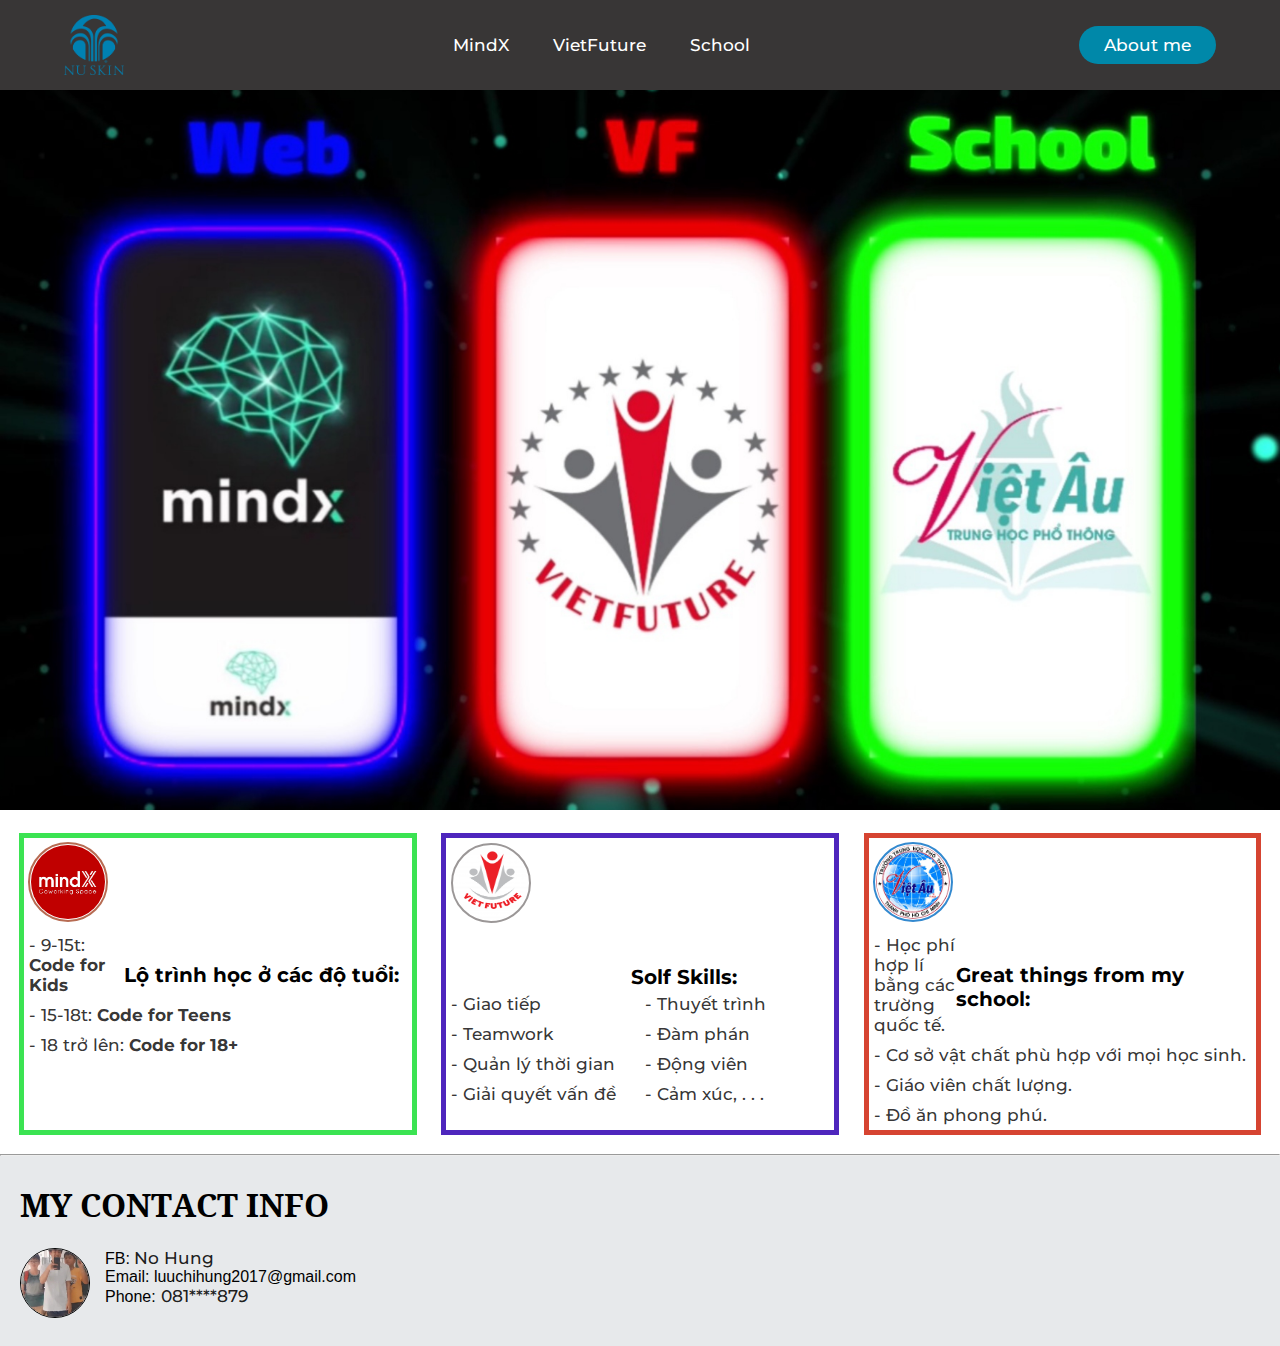
<file: index.html>
<!DOCTYPE html>
<html lang="en">
<head>
    <meta charset="UTF-8">
    <meta http-equiv="X-UA-Compatible" content="IE=edge">
    <meta name="viewport" content="width=device-width, initial-scale=1.0">
    <title>No Hung</title>
    <link rel="stylesheet" href="style.css">
    <link rel="preconnect" href="https://fonts.googleapis.com">
    <link rel="preconnect" href="https://fonts.gstatic.com" crossorigin>
    <link href="https://fonts.googleapis.com/css2?family=PT+Serif&display=swap" rel="stylesheet">
</head>
<body>
    <header>
        <img class="logo" src="images/nu-skin-logo-FA8DEB0FB8-seeklogo.com.png" alt="logo">
        <nav>
            <ul class="nav_links">
                <li><a href="./index1.html" target="" class="mot">MindX</a></li>
                <li><a href="./index2.html" target="" class="hai">VietFuture</a></li>
                <li><a href="./index3.html" target="" class="ba">School</a></li>
            </ul>
        </nav>
        <a href="./index4.html" class="sg" target=""><button>About me</button></a>
    </header>
      <img class="pic" src="images/pic.jpg" alt="">
    <div class="body">
      <div class="mindx">
        <img src="images/logo themx.png" alt="" class="border1">
        <a href="https://mindx.edu.vn/study-program/tong-hoc-khoa-hoc-lap-trinh-cho-tre-em  " target="blank" class="aa"><h2>Lộ trình học ở các độ tuổi:</h2></a>
        <ul class="mind">
          <li class="in4">- 9-15t: <b>Code for Kids</b></li>
          <li class="in4">- 15-18t: <b>Code for Teens</b> </li>
          <li class="in4">- 18 trở lên: <b> Code for 18+</b></li>
        </ul>
      </div>
      <div class="vf">
        <img src="images/vietfuture thêm.png" alt="" class="border2">
        <a href="https://kyna.vn/bai-viet/25-ky-nang-mem-khong-the-thieu-de-thanh-cong.html" target="blank" class="aa bb" ><h2>Solf Skills:</h2></a>
        <ul class="v">
          <li class="in4">- Giao tiếp</li>
          <li class="in4">- Teamwork</li>
          <li class="in4">- Quản lý thời gian</li>
          <li class="in4">- Giải quyết vấn đề</li>
        </ul>
        <ul class="v">
          <li class="in4">- Thuyết trình</li>
          <li class="in4">- Đàm phán</li>
          <li class="in4">- Động viên</li>
          <li class="in4">- Cảm xúc, . . .</li>
        </ul>
      </div>
      <div class="school">
        <img src="images/o tròn to.jpg" alt="" class="border3">
        <a href="" target="blank" class="aa cc"><h2>Great things from my school:</h2></a>
        <ul class="truong">
          <li class="in4">- Học phí hợp lí bằng các trường quốc tế.</li>
          <li class="in4">- Cơ sở vật chất phù hợp với mọi học sinh.</li>
          <li class="in4">- Giáo viên chất lượng.</li>
          <li class="in4">- Đồ ăn phong phú.</li>
        </ul>
      </div>
    </div> <hr>
    <div class="footer">
      <h1 class="contact">MY CONTACT INFO </h1> <br>
      <div class="info">
        <img src="images/fb.jpg" alt="" class="fb">
        <p class="kk">FB: <a href="https://www.facebook.com/chihung.luu.7927" class="one">No Hung</a>
        <br> Email: luuchihung2017@gmail.com
        <br> Phone:<a href="" class="one"> 081****879</a> </p>
      </div>
    </div>
</body>
</html>
</file>
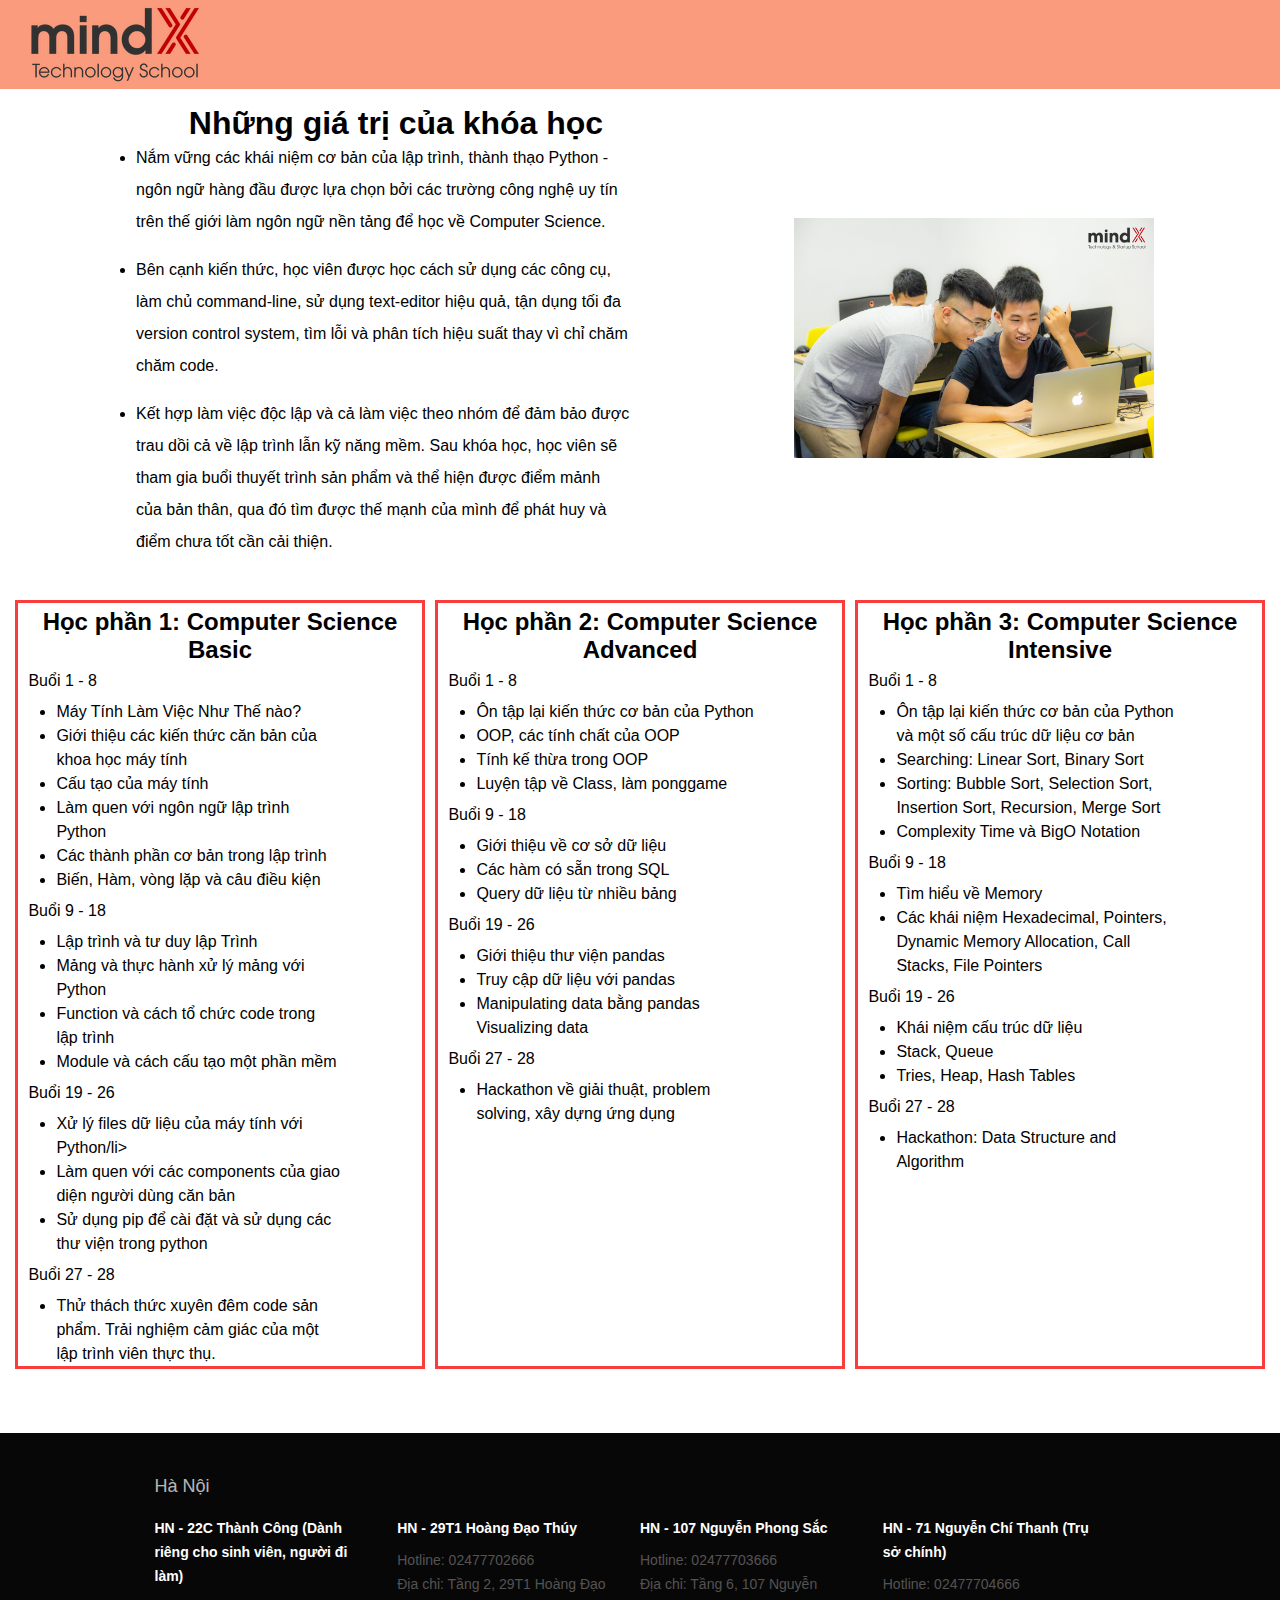
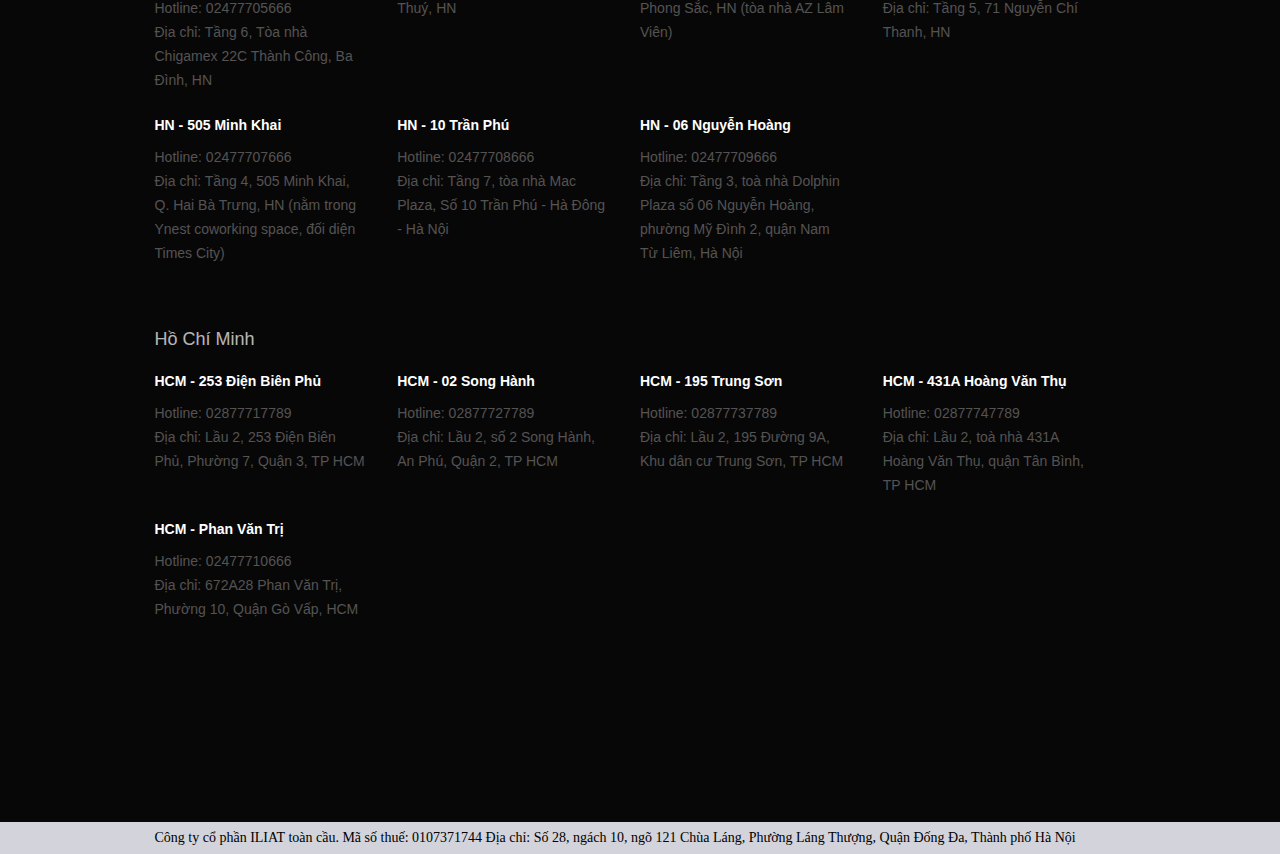
<file: index1.html>
<!DOCTYPE html>
<html lang="en">
<head>
    <meta charset="UTF-8">
    <meta http-equiv="X-UA-Compatible" content="IE=edge">
    <meta name="viewport" content="width=device-width, initial-scale=1.0">
    <title>MindX</title>
    <link rel="stylesheet" href="style1.css">
</head>
<body>
    <div class="header">
        <a href="./index.html"><img src="images/logo.png" alt="logo"></a>
    </div>
    <div class="body">
        <div class="khung">
            <div class="traii">
                <h2 class="bigger">Những giá trị của khóa học</h2>
                <p>
                    <ul class="hug">
                        <li class="ins"> Nắm vững các khái niệm cơ bản của lập trình, thành thạo Python - ngôn ngữ hàng đầu được lựa chọn bởi các trường công nghệ uy tín trên thế giới làm ngôn ngữ nền tảng để học về Computer Science.</li> 
                        <li class="ins"> Bên cạnh kiến thức, học viên được học cách sử dụng các công cụ, làm chủ command-line, sử dụng text-editor hiệu quả, tận dụng tối đa version control system, tìm lỗi và phân tích hiệu suất thay vì chỉ chăm chăm code.</li> 
                        <li class="ins"> Kết hợp làm việc độc lập và cả làm việc theo nhóm để đảm bảo được trau dồi cả về lập trình lẫn kỹ năng mềm. Sau khóa học, học viên sẽ tham gia buổi thuyết trình sản phẩm và thể hiện được điểm mảnh của bản thân, qua đó tìm được thế mạnh của mình để phát huy và điểm chưa tốt cần cải thiện.</li> 
                    </ul>
                </p>
            </div>
            <div class="biggest">
                <div class="right">
                    <img src="images/mindxx.jpg" alt="" class="pic">
                </div>
            </div>     
        </div>
        <div class="next">
            <div class="boxx">
            <h2 class="ndung">Học phần 1: Computer Science Basic</h2>
                <div class="box">
                    <p class="size">Buổi 1 - 8</p>
                        <ul class="quynh">
                            <li class="hit">Máy Tính Làm Việc Như Thế nào?</li>
                            <li class="hit">Giới thiệu các kiến thức căn bản của khoa học máy tính</li>
                            <li class="hit">Cấu tạo của máy tính</li>
                            <li class="hit">Làm quen với ngôn ngữ lập trình Python</li>
                            <li class="hit">Các thành phần cơ bản trong lập trình</li>
                            <li class="hit">Biến, Hàm, vòng lặp và câu điều kiện</li>
                        </ul>
                    
                    <p class="size">Buổi 9 - 18</p>
                        <ul class="quynh">
                            <li class="hit">Lập trình và tư duy lập Trình</li>
                            <li class="hit">Mảng và thực hành xử lý mảng với Python</li>
                            <li class="hit">Function và cách tổ chức code trong lập trình</li>
                            <li class="hit">Module và cách cấu tạo một phần mềm</li>
                        </ul>
                    
                    <p class="size">Buổi 19 - 26</p>
                        <ul class="quynh">
                            <li class="hit">Xử lý files dữ liệu của máy tính với Python/li>
                            <li class="hit">Làm quen với các components của giao diện người dùng căn bản</li>
                            <li class="hit">Sử dụng pip để cài đặt và sử dụng các thư viện trong python</li>
                        </ul>
                    
                    <p class="size">Buổi 27 - 28</p>
                        <ul class="quynh">
                            <li class="hit">Thử thách thức xuyên đêm code sản phẩm. Trải nghiệm cảm giác của một lập trình viên thực thụ.</li>
                        </ul>
                   
                </div>
            </div> <!--box1-->
            <div class="boxx">
                <h2 class="ndung">Học phần 2: Computer Science Advanced</h2>
                <p class="size">Buổi 1 - 8 </p>
                    <ul class="quynh">
                        <li class="hit">Ôn tập lại kiến thức cơ bản của Python</li>
                        <li class="hit">OOP, các tính chất của OOP</li>
                        <li class="hit">Tính kế thừa trong OOP</li>
                        <li class="hit">Luyện tập về Class, làm ponggame</li>
                    </ul>
                
                <p class="size">Buổi 9 - 18</p>
                    <ul class="quynh"> 
                        <li class="hit">Giới thiệu về cơ sở dữ liệu</li>
                        <li class="hit">Các hàm có sẵn trong SQL</li>
                        <li class="hit">Query dữ liệu từ nhiều bảng</li>
                    </ul>
                
                <p class="size">Buổi 19 - 26</p>
                    <ul class="quynh">
                        <li class="hit">Giới thiệu thư viện pandas</li>
                        <li class="hit">Truy cập dữ liệu với pandas</li>
                        <li class="hit">Manipulating data bằng pandas Visualizing data</li>
                    </ul>
                
                <p class="size">Buổi 27 - 28</p>
                    <ul class="quynh">
                        <li class="hit">Hackathon về giải thuật, problem solving, xây dựng ứng dụng</li>
                    </ul>
                
            </div> <!--box2-->
            <div class="boxx">
                <h2 class="ndung">Học phần 3: Computer Science Intensive</h2>
                <p class="size">Buổi 1 - 8</p>
                    <ul class="quynh">
                        <li class="hit">Ôn tập lại kiến thức cơ bản của Python và một số cấu trúc dữ liệu cơ bản</li>
                        <li class="hit">Searching: Linear Sort, Binary Sort</li>
                        <li class="hit">Sorting: Bubble Sort, Selection Sort, Insertion Sort, Recursion, Merge Sort</li>
                        <li class="hit">Complexity Time và BigO Notation</li>
                    </ul>
                
                <p class="size">Buổi 9 - 18</p>
                    <ul class="quynh"> 
                        <li class="hit">Tìm hiểu về Memory</li>
                        <li class="hit">Các khái niệm Hexadecimal, Pointers, Dynamic Memory Allocation, Call Stacks, File Pointers</li>
                    </ul>
                
                <p class="size">Buổi 19 - 26</p>
                    <ul class="quynh">
                        <li class="hit">Khái niệm cấu trúc dữ liệu</li>
                        <li class="hit">Stack, Queue</li>
                        <li class="hit">Tries, Heap, Hash Tables</li>
                    </ul>
                
                <p class="size">Buổi 27 - 28</p>
                    <ul class="quynh">
                        <li class="hit">Hackathon: Data Structure and Algorithm</li>
                    </ul>
                
            </div> <!--box3-->
        </div>
    </div> <br> <br> <br>
    <div class="footer">
        <div class="region-list">
            <div class="container">
                <div class="region">
                    <div class="big-title">Hà Nội</div>
                    <div class="location-list">
                        <div class="location">
                            <div class="title">HN - 22C Thành Công (Dành riêng cho sinh viên, người đi làm)</div>
                            <a href="tel:02477705666"><p class="light-text">Hotline: 02477705666</p></a>
                            <p class="light-text">Địa chỉ: Tầng 6, Tòa nhà Chigamex 22C Thành Công, Ba Đình, HN</p>
                        </div>
                        <div class="location">
                            <div class="title">HN - 29T1 Hoàng Đạo Thúy </div>
                            <a href="tel:02477702666"><p class="light-text">Hotline: 02477702666</p></a>
                            <p class="light-text">Địa chỉ: Tầng 2, 29T1 Hoàng Đạo Thuý, HN</p>
                        </div>
                        <div class="location">
                            <div class="title">HN - 107 Nguyễn Phong Sắc </div>
                            <a href="tel:02477703666"><p class="light-text">Hotline: 02477703666</p></a>
                            <p class="light-text">Địa chỉ: Tầng 6, 107 Nguyễn Phong Sắc, HN (tòa nhà AZ Lâm Viên)</p>
                        </div>
                        <div class="location">
                            <div class="title">HN - 71 Nguyễn Chí Thanh (Trụ sở chính)</div>
                            <a href="tel:02477704666"><p class="light-text">Hotline: 02477704666</p></a>
                            <p class="light-text">Địa chỉ: Tầng 5, 71 Nguyễn Chí Thanh, HN</p>
                        </div>
                        <div class="location">
                            <div class="title">HN - 505 Minh Khai </div>
                            <a href="tel:02477707666"><p class="light-text">Hotline: 02477707666</p></a>
                            <p class="light-text">Địa chỉ: Tầng 4, 505 Minh Khai, Q. Hai Bà Trưng, HN (nằm trong Ynest coworking space, đối diện Times City)</p>
                        </div>
                        <div class="location">
                            <div class="title">HN - 10 Trần Phú </div>
                            <a href="tel:02477708666"><p class="light-text">Hotline: 02477708666</p></a>
                            <p class="light-text">Địa chỉ: Tầng 7, tòa nhà Mac Plaza, Số 10 Trần Phú - Hà Đông - Hà Nội</p>
                        </div>
                        <div class="location">
                            <div class="title">HN - 06 Nguyễn Hoàng </div>
                            <a href="tel:02477709666"><p class="light-text">Hotline: 02477709666</p>
                            </a><p class="light-text">Địa chỉ: Tầng 3, toà nhà Dolphin Plaza số 06 Nguyễn Hoàng, phường Mỹ Đình 2, quận Nam Từ Liêm, Hà Nội</p>
                        </div>
                    </div>
                </div>
                <div class="region">
                    <div class="big-title">Hồ Chí Minh</div>
                    <div class="location-list">
                        <div class="location">
                            <div class="title">HCM - 253 Điện Biên Phủ </div>
                            <a href="tel:02877717789"><p class="light-text">Hotline: 02877717789</p></a>
                            <p class="light-text">Địa chỉ: Lầu 2, 253 Điện Biên Phủ, Phường 7, Quận 3, TP HCM</p>
                        </div>
                        <div class="location">
                            <div class="title">HCM - 02 Song Hành </div>
                            <a href="tel:02877727789"><p class="light-text">Hotline: 02877727789</p></a>
                            <p class="light-text">Địa chỉ: Lầu 2,  số 2 Song Hành, An Phú, Quận 2, TP HCM</p>
                        </div>
                        <div class="location">
                            <div class="title">HCM - 195 Trung Sơn </div>
                            <a href="tel:02877737789"><p class="light-text">Hotline: 02877737789</p></a>
                            <p class="light-text">Địa chỉ: Lầu 2, 195 Đường 9A, Khu dân cư Trung Sơn, TP HCM</p>
                        </div>                            
                        <div class="location">
                            <div class="title">HCM - 431A Hoàng Văn Thụ </div>
                            <a href="tel:02877747789"><p class="light-text">Hotline: 02877747789</p></a>
                            <p class="light-text">Địa chỉ: Lầu 2, toà nhà 431A Hoàng Văn Thụ, quận Tân Bình, TP HCM</p>
                        </div>
                        <div class="location">
                            <div class="title">HCM - Phan Văn Trị </div>
                            <a href="tel:02477710666"><p class="light-text">Hotline: 02477710666</p></a>
                            <p class="light-text">Địa chỉ: 672A28 Phan Văn Trị, Phường 10, Quận Gò Vấp, HCM</p>
                        </div>
                    </div>
                </div>
            </div>
        </div>
        <div class="copyright">
            <div class="container">Công ty cổ phần ILIAT toàn cầu. Mã số thuế: 0107371744 Địa chỉ: Số 28, ngách 10, ngõ 121 Chùa Láng, Phường Láng Thượng, Quận Đống Đa, Thành phố Hà Nội</div>
    </div>
    </div>
</body>
</html>
</file>
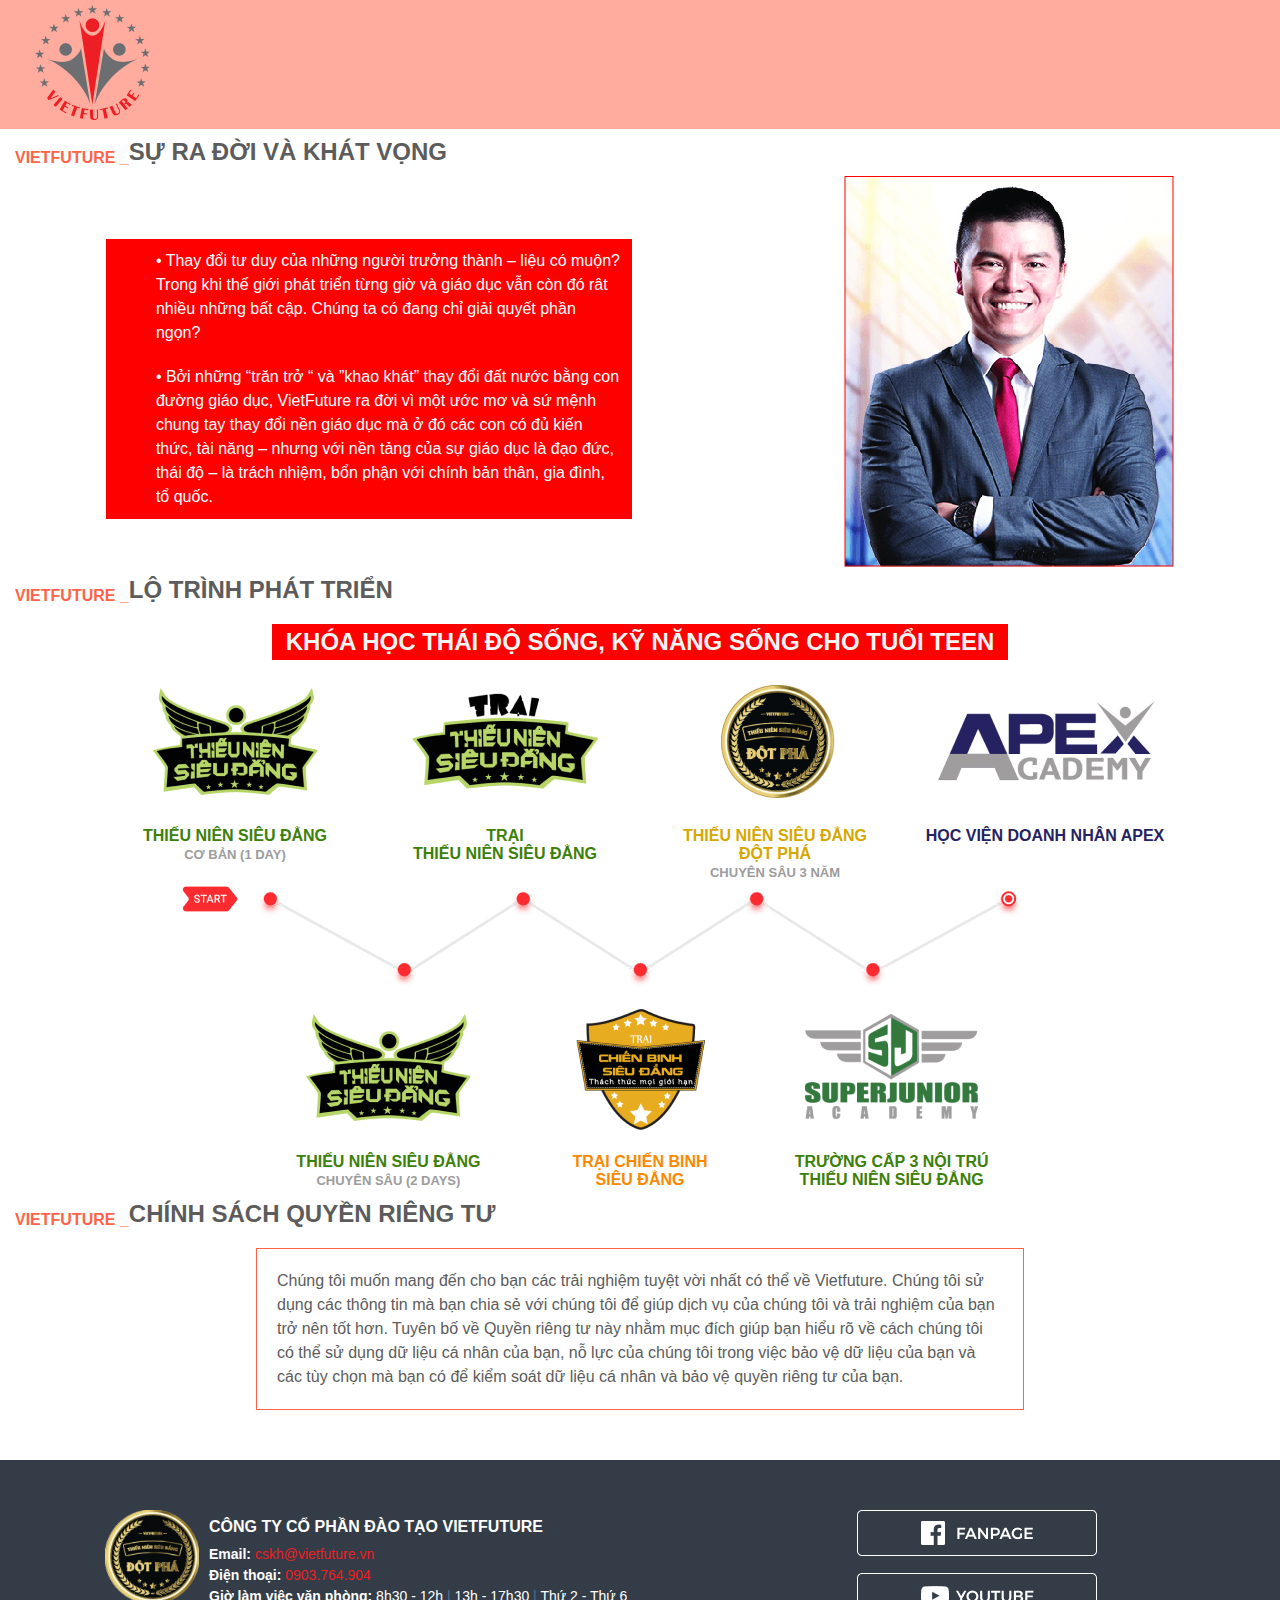
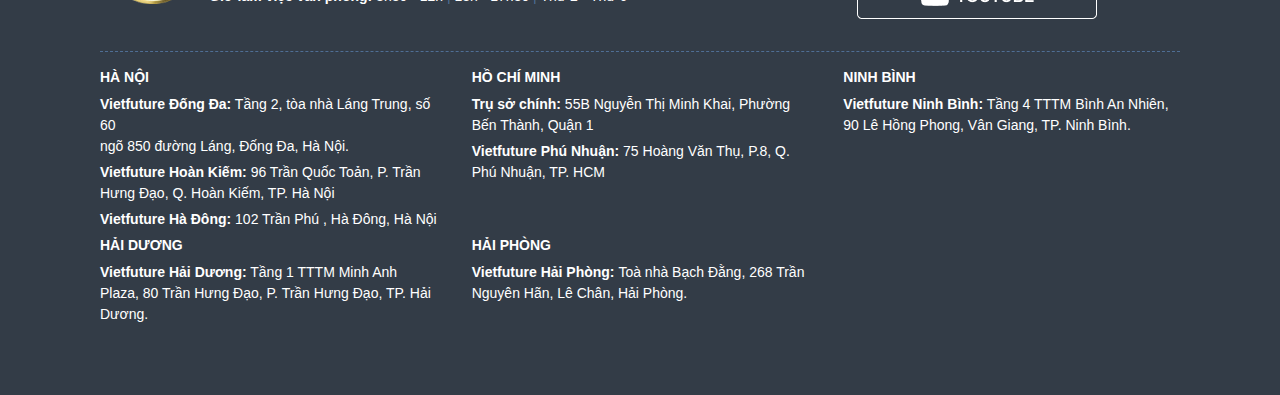
<file: index2.html>
<!DOCTYPE html>
<html lang="en">
<head>
    <meta charset="UTF-8">
    <meta http-equiv="X-UA-Compatible" content="IE=edge">
    <meta name="viewport" content="width=device-width, initial-scale=1.0">
    <title>VietFuture</title>
    <link rel="stylesheet" href="style3.css">
</head>
<body>
    <div class="header">
        <a href="./index.html"><img src="images/Footer-Logo (1).png" alt="logo"></a>
    </div>
    <div class="body">
        <strong class="V">
            <p class="red"> VIETFUTURE _ </p>
            <h2> SỰ RA ĐỜI VÀ KHÁT VỌNG</h2>
        </strong>
        <div class="pic">
            <ul class="dui"> 
                <li class="text"> • Thay đổi tư duy của những người trưởng thành – liệu có muộn? Trong khi thế giới phát triển từng giờ và giáo dục vẫn còn đó rât nhiều những bất cập. Chúng ta có đang chỉ giải quyết phần ngọn?</li>
                <li class="text"> • Bởi những “trăn trở “ và ”khao khát” thay đổi đất nước bằng con đường giáo dục, VietFuture ra đời vì một ước mơ và sứ mệnh chung tay thay đổi nền giáo dục mà ở đó các con có đủ kiến thức, tài năng – nhưng với nền tảng của sự giáo dục là đạo đức, thái độ – là trách nhiệm, bổn phận với chính bản thân, gia đình, tổ quốc.</li>
            </ul>
            <img src="images/PhamNgocAnh-100.jpg" alt="">
        </div>
        <strong class="V">
            <p class="red"> VIETFUTURE _ </p>
            <h2>LỘ TRÌNH PHÁT TRIỂN </h2> 
        </strong>
        <strong>
            <div class="outside">
                <h2 class="sau">KHÓA HỌC THÁI ĐỘ SỐNG, KỸ NĂNG SỐNG CHO TUỔI TEEN</h2>
            </div>
        </strong>
                <div class="forpic">
                    <div class="aboutpic">
                    <div class="hem">
                        <img src="images/Số 1.png" alt="">
                        <strong class="big seen green">Thiếu niên siêu đẳng</strong>
                        <p class= "small seen gray">cơ bản (1 day)</p>
                    </div>
                    <div class="hem">
                        <img src="images/Số 3.png" alt="">
                        <strong class="big seen green">Trại <br> thiếu niên siêu đẳng</strong>
                    </div>
                    <div class="hem">
                        <img src="images/Số 5.png" alt="">
                        <strong class="big seen nang">thiếu niên siêu đẳng <br> đột phá</strong>
                        <p class="small seen gray">chuyên sâu 3 năm</p>
                    </div>
                    <div class="hem">
                        <img src="images/Số 7.png" alt="">
                        <strong class="big seen blue">học viện doanh nhân APEX</strong>
                    </div>
                </div>
                <img src="images/roadmap.gif" alt="" class="aboutpic giua">
                <div class="aboutpic">
                    <div class="hem1">
                        <img src="images/Số 2.png" alt="">
                        <strong class="big seen green">thiếu niên siêu đẳng</strong>
                        <p class="small seen gray">chuyên sâu (2 days)</p>
                    </div>
                    <div class="hem1">
                        <img src="images/Số 4.png" alt="">
                        <strong class="big seen yellow">trại chiến binh <br> siêu đẳng</strong>
                    </div>
                    <div class="hem1">
                        <img src="images/Số 6.png" alt="">
                        <strong class="big seen green">trường cấp 3 nội trú <br> thiếu niên siêu đẳng</strong>
                    </div>
                </div>
            </div>
        <strong class="V"> <p class="red"> VIETFUTURE _ </p> <h2> CHÍNH SÁCH QUYỀN RIÊNG TƯ </h2></strong> 
            <div class="inline">
                <p class="trong"> Chúng tôi muốn mang đến cho bạn các trải nghiệm tuyệt vời nhất có thể về Vietfuture. Chúng tôi sử dụng các thông tin mà bạn chia sẻ với chúng tôi để giúp dịch vụ của chúng tôi và trải nghiệm của bạn trở nên tốt hơn. Tuyên bố về Quyền riêng tư này nhằm mục đích giúp bạn hiểu rõ về cách chúng tôi có thể sử dụng dữ liệu cá nhân của bạn, nỗ lực của chúng tôi trong việc bảo vệ dữ liệu của bạn và các tùy chọn mà bạn có để kiểm soát dữ liệu cá nhân và bảo vệ quyền riêng tư của bạn. </p>   
            </div>  
    </div>
    <div class="footer site-footer" id="colophon">
        <div class="container maingrid">
            <div>
                <div class="finfo">
                    <img src="images/dotpha.jpg" alt="" id="dotpha">
                    <div class="footer-info">
                        <div class="footer-title">Công Ty Cổ Phần Đào Tạo VIETFUTURE</div>
                        <div><strong>Email:</strong>
                            <a href="mailto:cskh@vietfuture.vn">cskh@vietfuture.vn</a>
                        </div>
                        <div><strong>Điện thoại:</strong>
                            <a href="tel:0903.764.904">0903.764.904</a>
                        </div>
                        <div>
                            <strong>Giờ làm việc văn phòng:</strong>
                                    8h30 - 12h <span style="color:#4f6e94">|</span> 
                                    13h - 17h30 <span style="color:#4f6e94">|</span> 
                                    Thứ 2 - Thứ 6
                        </div>
                    </div>
                    <div class="fc2">
                        <a href="https://www.facebook.com/tochucgiaoducvietfuture/" target="_blank"><img src="images/fanpage-btn.png" alt="" class="click"></a> <br> 
                        <a href="https://www.youtube.com/channel/UCftijJLkGR368o_N7ettiNA/" target="_blank"><img src="images/yt-btn.png" alt="" class="click"></a>
            </div>
                </div>
                <div class="footer-branches">
                    <div class="branch">
                        <div class="branch-title">HÀ NỘI</div>
                        <ul>
                            <li>
                                <strong>Vietfuture Đống Đa:</strong> Tầng 2, tòa nhà Láng Trung, số 60<br>
                                        ngõ 850 đường Láng, Đống Đa, Hà Nội.</li>
                            <li>
                                <strong>Vietfuture Hoàn Kiếm:&nbsp;</strong>96 Trần Quốc Toản, P. Trần Hưng Đạo, Q. Hoàn Kiếm, TP. Hà Nội</li>
                            <li>
                                <strong>Vietfuture Hà Đông:&nbsp;</strong>102 Trần Phú , Hà Đông, Hà Nội</li>
                        </ul>
                    </div>
                    <div class="branch">
                        <div class="branch-title">HỒ CHÍ MINH</div>
                        <ul>
                            <li>
                                <strong>Trụ sở chính:&nbsp;</strong>55B Nguyễn Thị Minh Khai, Phường Bến Thành, Quận 1
                            </li>
                            <li>
                                <strong>Vietfuture Phú Nhuận:</strong>&nbsp;75 Hoàng Văn Thụ, P.8, Q. Phú Nhuận, TP. HCM
                            </li>
                        </ul>
                    </div>
                    <div class="branch">
                        <div class="branch-title">NINH BÌNH</div>
                        <ul>
                        <li>
                            <strong>Vietfuture Ninh Bình:</strong> Tầng 4 TTTM Bình An Nhiên, 90 Lê Hồng Phong, Vân Giang, TP. Ninh Bình.
                        </li>
                    </ul>
                    <p>&nbsp;</p>
                    <p>&nbsp;</p>
                    </div>
                <div class="branch">
                    <div class="branch-title">HẢI DƯƠNG</div>
                        <ul>
                            <li>
                                <strong>Vietfuture Hải Dương:</strong> Tầng 1 TTTM Minh Anh Plaza, 80 Trần Hưng Đạo, P. Trần Hưng Đạo, TP. Hải Dương.
                            </li>
                        </ul>
                    </div>
                    <div class="branch">
                        <div class="branch-title">HẢI PHÒNG</div>
                        <ul>
                            <li>
                                <strong>Vietfuture Hải Phòng:&nbsp;</strong>Toà nhà Bạch Đằng, 268 Trần Nguyên Hãn, Lê Chân, Hải Phòng.
                            </li>
                        </ul>
                    </div>
                </div>
            </div>
        </div>    
    </div>
</body>
</html>
</file>
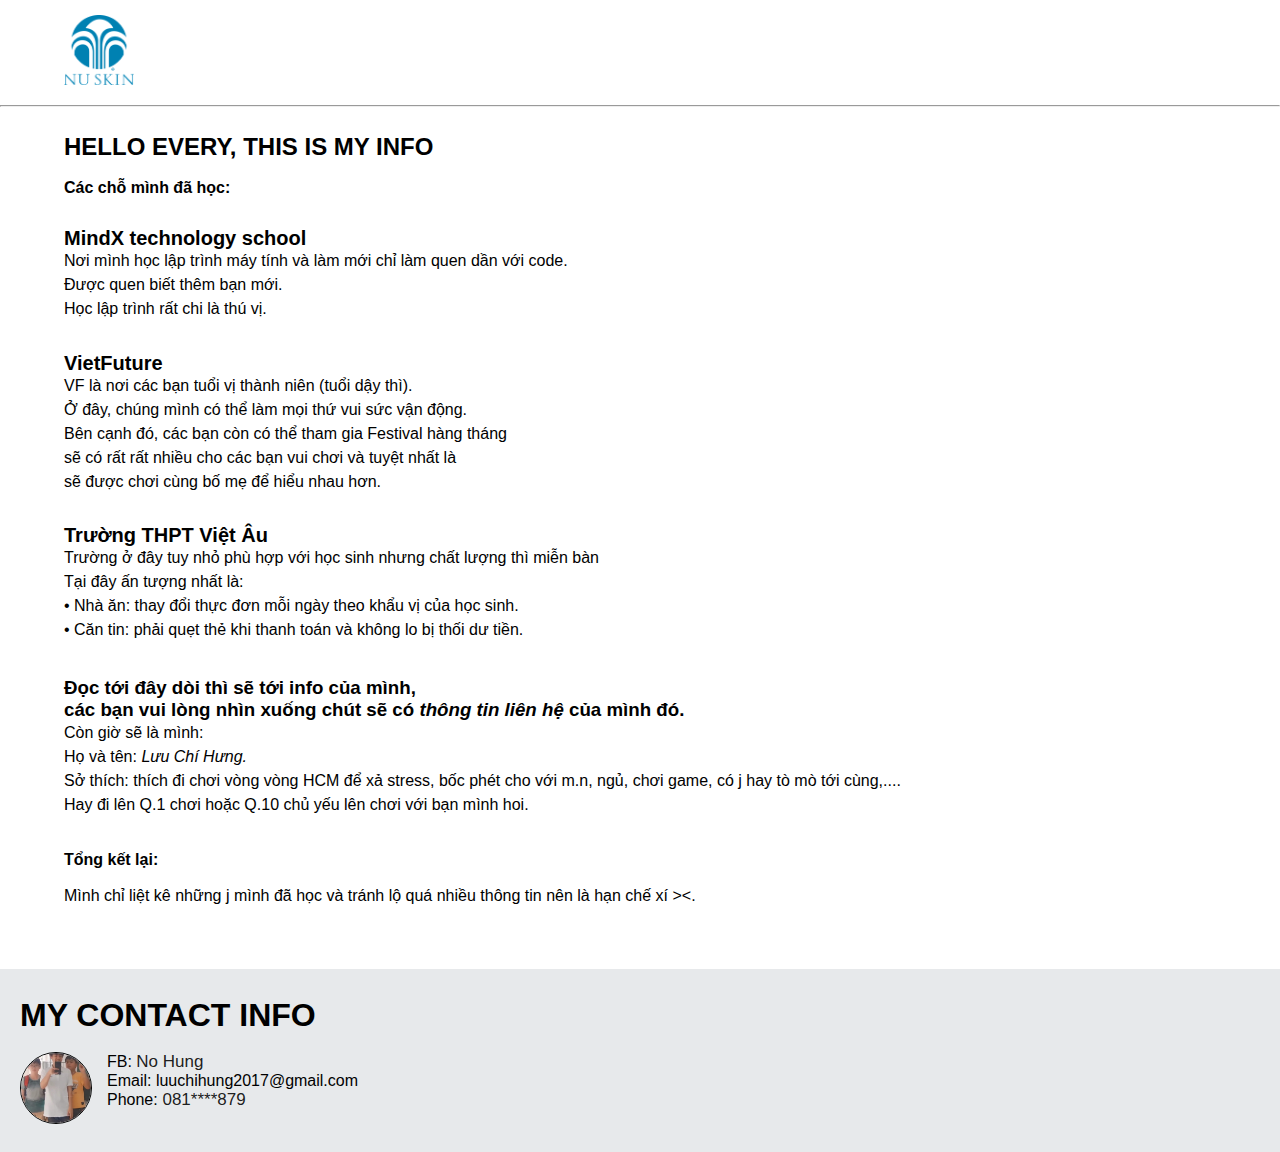
<file: index4.html>
<!DOCTYPE html>
<html lang="en">
<head>
    <meta charset="UTF-8">
    <meta http-equiv="X-UA-Compatible" content="IE=edge">
    <meta name="viewport" content="width=device-width, initial-scale=1.0">
    <title>About me</title>
    <link rel="stylesheet" href="style4.css">
</head>
<body>
    <div class="header">
      <a href="./index.html"><img src="images/nu-skin-logo-FA8DEB0FB8-seeklogo.com.png" alt="" class="pic"></a> 
    </div> <hr>
    <div class="body">
      <h2>HELLO EVERY, THIS IS MY INFO</h2> <br>
      <strong class="dau">Các chỗ mình đã học:</strong> <br> 
      <div class="ok mindx">
        <strong class="first">Mind<b>X</b> technology school</strong>
        <p class="two">
          Nơi mình học lập trình máy tính và làm mới chỉ làm quen dần với code.  <br>
          Được quen biết thêm bạn mới. <br>
          Học lập trình rất chi là thú vị. <br>
        </p>
      </div>
      <div class="ok vf">
        <strong class="first">VietFuture</strong> <br> 
        <p class="two">
          VF là nơi các bạn tuổi vị thành niên (tuổi dậy thì). <br>
          Ở đây, chúng mình có thể làm mọi thứ vui sức vận động. <br>
          Bên cạnh đó, các bạn còn có thể tham gia Festival hàng tháng <br>
          sẽ có rất rất nhiều cho các bạn vui chơi và tuyệt nhất là <br>
          sẽ được chơi cùng bố mẹ để hiểu nhau hơn.
        </p>
      </div>
      <div class="ok school">
        <strong class="first">Trường THPT Việt Âu</strong> <br> 
        <p class="two">
          Trường ở đây tuy nhỏ phù hợp với học sinh nhưng chất lượng thì miễn bàn <br>
          Tại đây ấn tượng nhất là: <br>
            • Nhà ăn: thay đổi thực đơn mỗi ngày theo khẩu vị của học sinh. <br> 
            • Căn tin: phải quẹt thẻ khi thanh toán và không lo bị thối dư tiền. 
        </p>
      </div>
      <div class="ok me">
        <h3>Đọc tới đây dòi thì sẽ tới info của mình, <br>
            các bạn vui lòng nhìn xuống chút sẽ có <i>thông tin liên hệ</i> của mình đó.</h3>
          <p class="two">
            Còn giờ sẽ là mình: <br>
            Họ và tên: <i>Lưu Chí Hưng.</i> <br>
            Sở thích: thích đi chơi vòng vòng HCM để xả stress, bốc phét cho với m.n, ngủ, chơi game, có j hay tò mò tới cùng,.... <br>
            Hay đi lên Q.1 chơi hoặc Q.10 chủ yếu lên chơi với bạn mình hoi.
          </p>
        
      </div>
      <div class="all">
        <p>
          <b>Tổng kết lại:</b> <br> <br>
              Mình chỉ liệt kê những j mình đã học và tránh lộ quá nhiều thông tin nên là hạn chế xí ><.
        </p>
      </div>
    </div>
    <div class="footer">
        <h1 class="contact">MY CONTACT INFO </h1> <br>
        <div class="info">
          <img src="images/fb.jpg" alt="" class="fb">
          <p class="kk">FB: <a href="https://www.facebook.com/chihung.luu.7927" class="one">No Hung</a>
          <br> Email: luuchihung2017@gmail.com
          <br> Phone:<a href="tel:081341879" class="one"> 081****879 </a></p>
        </div>
      </div>
</body>
</html>
</file>
<file: style.css>
@import url('https://fonts.googleapis.com/css2?family=Montserrat:wght@500&display=swap');
@import url('https://fonts.googleapis.com/css2?family=Koh+Santepheap&display=swap');
    /*font-family: 'Montserrat', sans-serif;*/
* {
    margin: 0;
    padding: 0;
    box-sizing: border-box;
    /* background-color: rgb(66, 66, 66); */
}
li, a, button{
    font-family: "Montserrat", sans-serif;
    font-weight: 500;
    font-size: 17px;
    color: rgb(255, 255, 255);
    text-decoration: none;
}
header{
    display: flex;
    justify-content: space-between;
    align-items: center;
    padding: 15px 5%;
    background-color: rgb(56, 54, 54);
}
.logo{
    cursor: pointer;
    width: 60px; 
    height: 60px;
}
.nav_links{
    list-style: none;
}
.nav_links li{
    display: inline-block;
    padding: 0px 20px;
}
.nav_links li a {
    transition: all 1s ease 0s;
}
.mot:hover{
    color: rgb(81, 23, 240);
}
.hai:hover{
    color: rgba(218, 20, 20, 0.911);
}
.ba:hover{
    color: rgb(12, 238, 12);
}
button{
    padding: 9px 25px;
    background-color: rgb(0,136,169,1);
    border: none;
    border-radius: 50px;
    cursor: pointer;
    transition: all 1s ease 0s;
}
button:hover{
    background-color: rgba(196, 68, 189, 0.829);
}
.pic{
    width: 100%;
    height:  56.25%;
}
.body{
    background-color: white;
    display: flex;
    flex-wrap: nowrap;
    justify-content: space-between;
    padding: 1.5%;
    min-height: 200px;
    font-family: 'proxima-nova', 'OpenSans', 'Pridi', 'NotoSans', 'NotoSansSC', 'NotoSansHebrew', 'NotoSansJapanese', 'Hiragino Kaku Gothic Pro', 'Yu Gothic Medium', 'Yu Gothic', Meiryo, 'source-han-sans-japanese', 'source-han-sans-korean', 'source-han-sans-simplified-c', Helvetica, Arial, sans-serif;  

}
.mindx{
    border: 5px solid rgba(40, 224, 65, 0.911);
    width: 32%;
}
.vf{
    border: 5px solid rgb(78, 38, 189);
    width: 32%;
}
.school{
    border: 5px solid rgba(209, 47, 26, 0.897);
    width: 32%;
}
h2{
    display: flex;
    justify-content: center;
    width: 300px;
    padding-top: 33px;
    font-size: 20px;
    float: right;
}
.border1{
    width: 80px;
    height: 80px;
    margin: 4px;
    padding: 1px;
    border: solid;
    border-width: 2px;
    border-radius: 50%;
    border-color: rgba(172, 85, 56, 0.87);
}
.border2{
    width: 80px;
    height: 80px; 
    margin: 5px;
    border: solid;
    border-width: 2px;
    border-radius: 50%;
    border-color: rgba(128, 123, 123, 0.788);
}
.border3{
    width: 80px;
    height: 80px;
    margin: 4px;
    padding: 1px;
    border: solid;
    border-width: 2px;
    border-radius: 50%;
    border-color: #1376c7dc;
}
.in4{
    color: rgba(36, 35, 35, 0.918);
    padding: 5px;
    list-style: none;
}
.v{
    float: left;
    width: 50%;
}
.aa{
    text-decoration: none;
    color: rgba(12, 12, 12, 0.932);
    color: inherit;
    transition: all 0.1s ease 0s;
}
.aa:hover{
    color: rgba(231, 80, 80, 0.904);
}
.footer{
    padding: 28px 20px;
    background-color: #e7e9eb;
    font-family: 'Koh Santepheap', cursive;    
}
.info{
    font-family: 'proxima-nova', 'OpenSans', 'Pridi', 'NotoSans', 'NotoSansSC', 'NotoSansHebrew', 'NotoSansJapanese', 'Hiragino Kaku Gothic Pro', 'Yu Gothic Medium', 'Yu Gothic', Meiryo, 'source-han-sans-japanese', 'source-han-sans-korean', 'source-han-sans-simplified-c', Helvetica, Arial, sans-serif;
    display: flex;
    flex-wrap: nowrap;
}
.fb{
    width: 70px;
    height: 70px;
    border: solid;
    border-width: 1px;
    border-radius: 50%;
}
.kk{
    margin-left: 15px;
}
.one{
    color: rgba(12, 12, 12, 0.932);
}
.one:hover{
    color: rgba(68, 119, 230, 0.986);
}
</file>
<file: style1.css>
@import url('https://fonts.googleapis.com/css2?family=Scheherazade+New&display=swap');
@import url('https://fonts.googleapis.com/css2?family=Playfair+Display:ital@1&family=Scheherazade+New&display=swap');
*{
    margin: 0;
    padding: 0;
}
.header{
    box-sizing: border-box;
    background-color: rgba(248, 141, 106, 0.877);
    padding: 5px 0 0 30px;
}
.khung{
    width: 65rem;
    margin: 0 auto;
    display: flex;
    flex-flow: wrap-reverse;
    font-family: 'Roboto', 'Lato', sans-serif;
}
.traii{
    flex-basis: 50%;
    max-width: 50%;
    padding: 16px;
}
.bigger{
    text-align: center;
    font-weight: bold;
    font-size: 32px;
}
.hug{
    line-height: 32px;
}
.ins{
    padding-right: 5%;
    margin-bottom: 16px;
    display: list-item;
    font-size: 16px;
}
.biggest{
    display: flex;
    justify-content: center;
    align-items: center;
    padding: 2rem;
}
.right{
    flex-basis: 50%;
    max-width: 50%;
}
.pic{
    width: 360px;
    height: 240px;
}
.next{
    display: flex;
    flex-flow: nowrap;
    justify-content: space-around;
    margin: 10px;
    font-family: 'Roboto', 'Lato', sans-serif;
}
.boxx{
    width: 32%;
    border: 3px solid rgba(248, 25, 25, 0.849);
}
.ndung{
    margin-top: 5px;
    text-align: center;
    height: 54px;
}
.size{
    margin: 10px;
}
.quynh{
    margin:0 20px;
    width: 75%;
    line-height: 24px;

}
.hit{
    margin-left: 18px;
}
.region-list{
    background-color: #080707;
    padding: 40px 0 140px;
    display: flex;
    flex-flow: column;
}
.container{
    margin: 0 154.5px;
}
.region{
    margin: 0 0 40px;
    font-family: 'Roboto', 'Lato', sans-serif;
}
.location-list{
    display: flex;
    flex-flow: row wrap;
    
}
.location{
    margin: 0 32px 21.3333px 0;
    margin: 0 2rem 1.3rem 0;
    max-width: calc(25% - 2rem);
}
.big-title{
    color: #ffffff;
    font-size: 1.125rem;
    font-weight: 500;
    line-height: 27px;
    margin: 0 0 16px;
    opacity: 0.7;
}
.title{
    color: #ffffff;
    font-size: 14px;
    font-weight: bold;
    line-height:24px;
    margin:0px 0px 8px;
}
.light-text{
    color: #9e9e9e;
    font-size: 14px;
    line-height: 24px;
    transition: all 0.3s ease 0s;
    opacity: 0.5;
}
a{
    text-decoration: none;
}
a .light-text:hover{
    color: rgba(247, 56, 56, 0.884);
}
.copyright{
    font-size: 14px;
    padding: 8px 0;
    background-color: #d2d3db;
}
</file>
<file: style3.css>
*{
    margin: 0px;
    padding: 0px;
}
*::before{
    box-sizing: inherit ;
}
.header{
    background-color: rgba(255, 158, 143, 0.856);
    padding: 5px 0 2px 35px;
}
body{
    color: #5C5C5C;
    font-family: 'Roboto',sans-serif;
    font-size: 16px;
    font-size: 1rem;
    line-height: 1.5;
}
.V{
    display: flex;
    flex-flow: nowrap;
    align-items: flex-end;
    margin:  5px 15px;
}
.red{
    color: tomato;
}
.outside{
    margin: 1rem 17rem;
}
.sau{
    text-align: center;
    color: whitesmoke;
    background-color: red;
}
.pic{
    display: flex;
    flex-flow: nowrap;
    justify-content: space-around;
}
.dui{
    background-color: red;
    color: #fff;
    margin-top: 4rem;
    width: 38%;
    height: 38%;
    list-style: none;
}
.text{
    padding: 10px;
}
.forpic{
    width: 1080px!important;
    margin: 0 auto;
    
}
.aboutpic{
    display: flex;
    flex-flow: nowrap;
    justify-content: center;
}
.hem{
    width: 25%;
    text-align: center;
}
.hem1{
    width: 23.3%;
    text-align: center;
}
.bao{
    width: 100%;
    display: flex;
    flex-flow: nowrap;
}
.boc{
    width: 16.666667%;
    background-color: turquoise;
}
.giua{
    aspect-ratio: auto 1080 / 112;
    display: inline;
    line-height: 24px;
}
.inline {
    border: 1px solid tomato;
    margin: 1rem 16rem;
}
.trong{
    margin: 20px;
}
.big{
    line-height: 18.2px;
    margin-top: 15px;
    font-size: 16px;
    display: block;
}
.small{
    font-size: 13px;
    font-weight: bold;
}
.seen{
    font-weight: 700;
    text-align: center;
    text-transform: uppercase;
}
.green{
    color: #3c8008;
}
.gray{
    color: #9C9C9C;
}
.nang{
    color: #D6A700;
}
.yellow{
    color: #FC8800;
}
.blue{
 color: #262261;
}
.finfo {
    display: grid;
    grid-template-columns: 94px 550px auto;
    grid-column-gap: 15px;
    border-bottom: 1px dashed #4f6e94;
    padding-bottom: 15px;
}
#colophon {
    background: #333C47;
    color: #fff;
    font-size: 14px;
    padding: 50px 0;
    margin-top: 50px;
}
#colophon .maingrid {
    display: block;
}
.site-footer::before{
    content: "";
    display: table;
    table-layout: fixed;
}
.container{
    width: 1080px!important;
    margin: 0 auto;
}
img{
    height: auto;
    max-width: 100%;
    border: 0;
}
.click:hover{
    background: #292e35;
}
#dotpha{
    padding-left: 5px;
}
.footer-title {
    font-weight: bold;
    text-transform: uppercase;
    font-size: 16px;
    margin: 5px 0;
}
strong {
    font-weight: bold;
}
#colophon a{
    color: #ED1F24;
}
a {
    background-color: transparent;
    text-decoration: none;
    outline: 0;
}
.fc2{
    text-align: center;
    transition: all 100ms ease-in-out;
}
.fc2 a {
    padding-bottom: 11px;
    display: inline-block;
}
.footer-branches {
    display: grid;
    grid-template-columns: 1fr 1fr 1fr;
    margin: 15px 0px;
    grid-column-gap: 35px;
}
.footer-branches .branch-title {
    font-weight: bold;
    text-transform: uppercase;
    margin-bottom: 6px;
}
.footer-branches ul {
    list-style: none;
    margin: 0;
    padding: 0;
}
ul {
    display: block;
    list-style-type: disc;
    margin-block-start: 1em;
    margin-block-end: 1em;
    margin-inline-start: 0px;
    margin-inline-end: 0px;
    padding-inline-start: 40px;
}
.footer-branches li {
    margin-bottom: 5px;
}
li {
    display: list-item;
    text-align: -webkit-match-parent;
}
</file>
<file: style4.css>
*{
    margin: 0;
    padding: 0;
}

li, a{
    text-decoration: none;
    font-family: "Montserrat", sans-serif;
    font-weight: 500;
    font-size: 17px;
    color: rgb(255, 255, 255);
}
.header{
    margin: 15px 5%;
}
.pic{
    width: 70px;
    height: 70px;
}
.body{
    margin: 2% 5% 5%;
    font-family: "Montserrat", sans-serif;
}
.ok{
    margin: 3% 0;
}
.dau{
    font-weight: 775;
}
.first { 
    font-size: 20px;
    font-weight: 600;
    line-height: 10px;
}
.two { 
    line-height: 24px;
    font-size: 16px;
}
.mindx{
    width: 35rem;
}

.footer{
    padding: 28px 20px;
    background-color: #e7e9eb;
    font-family: 'Koh Santepheap', cursive;    
}
.contact{
    font-family: 'proxima-nova', 'OpenSans', 'Pridi', 'NotoSans', 'NotoSansSC', 'NotoSansHebrew', 'NotoSansJapanese', 'Hiragino Kaku Gothic Pro', 'Yu Gothic Medium', 'Yu Gothic', Meiryo, 'source-han-sans-japanese', 'source-han-sans-korean', 'source-han-sans-simplified-c', Helvetica, Arial, sans-serif;
}
.info{
    font-family: 'proxima-nova', 'OpenSans', 'Pridi', 'NotoSans', 'NotoSansSC', 'NotoSansHebrew', 'NotoSansJapanese', 'Hiragino Kaku Gothic Pro', 'Yu Gothic Medium', 'Yu Gothic', Meiryo, 'source-han-sans-japanese', 'source-han-sans-korean', 'source-han-sans-simplified-c', Helvetica, Arial, sans-serif;
    display: flex;
    flex-wrap: nowrap;
}
.fb{
    width: 70px;
    height: 70px;
    border: solid;
    border-width: 1px;
    border-radius: 50%;
}
.kk{
    margin-left: 15px;
}
.one{   
    color: rgba(12, 12, 12, 0.932);
}
.one:hover{
    color: rgba(68, 119, 230, 0.986);
}
</file>
